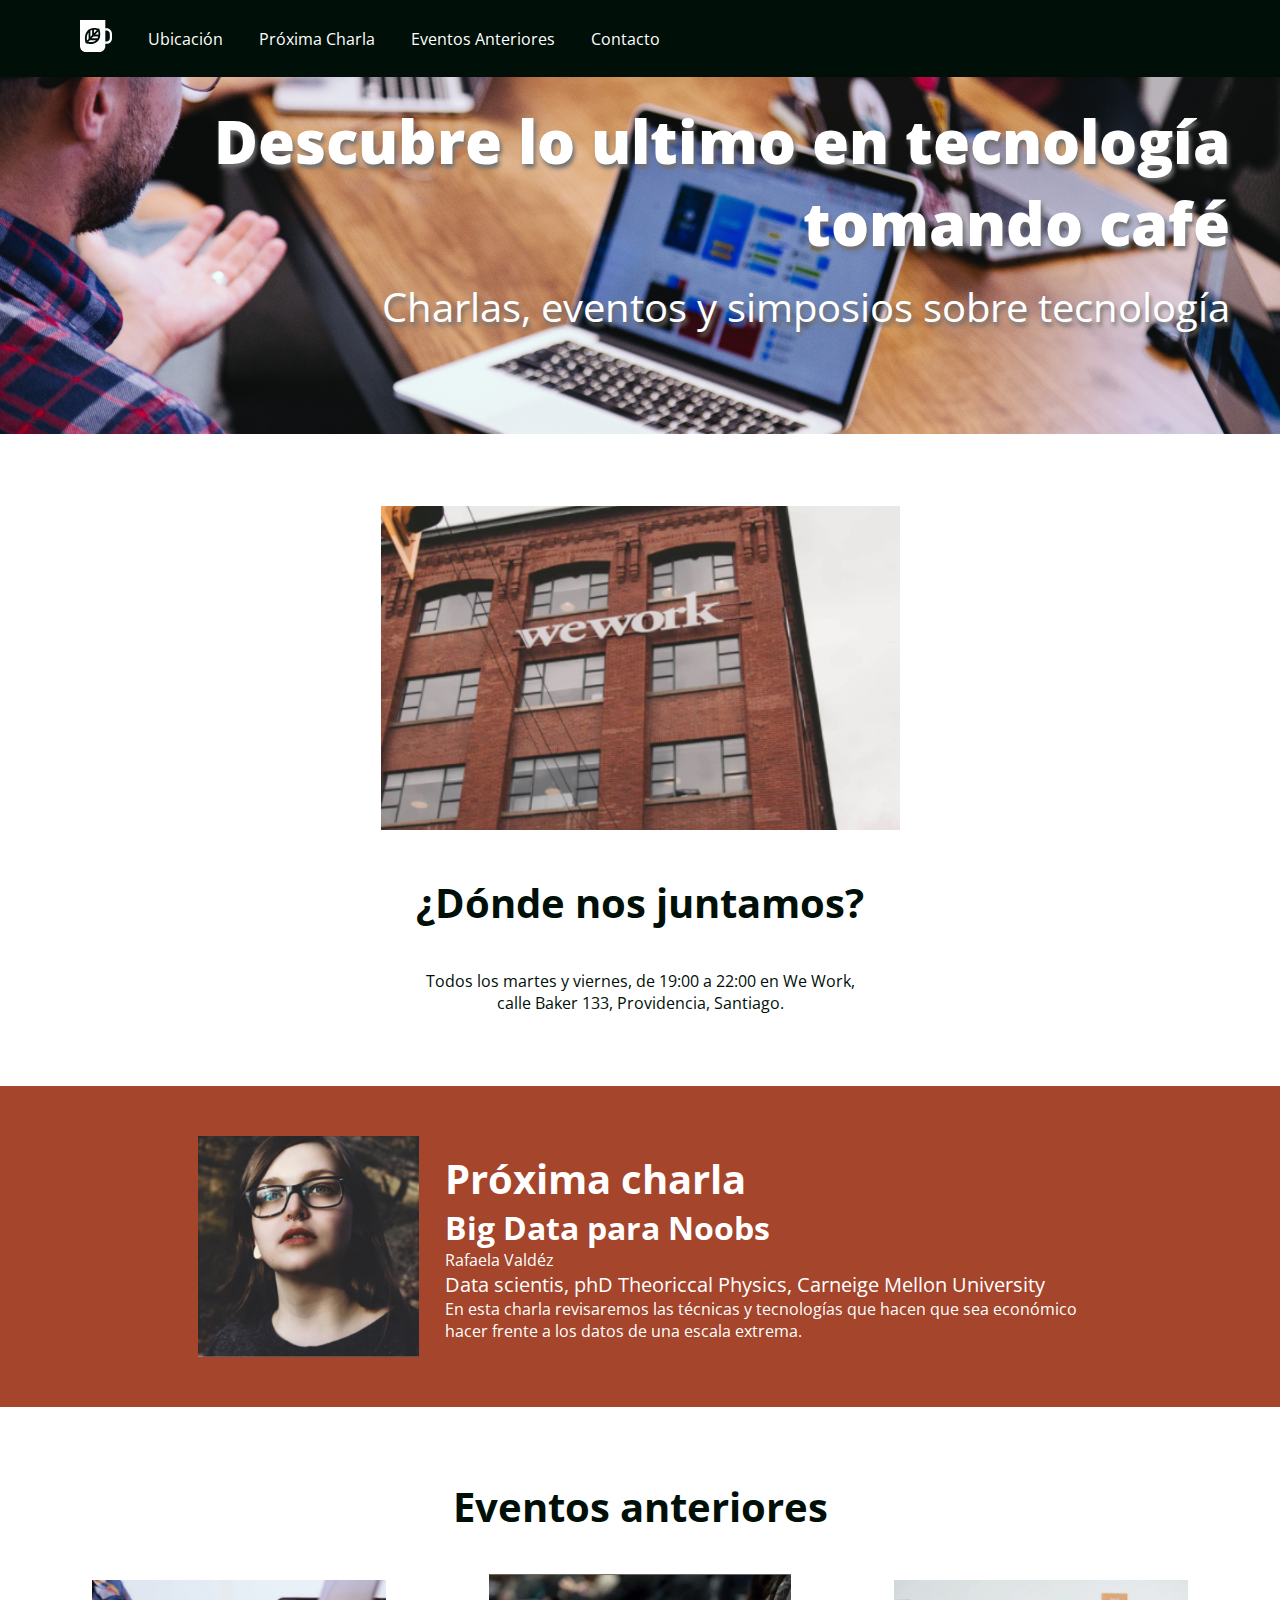
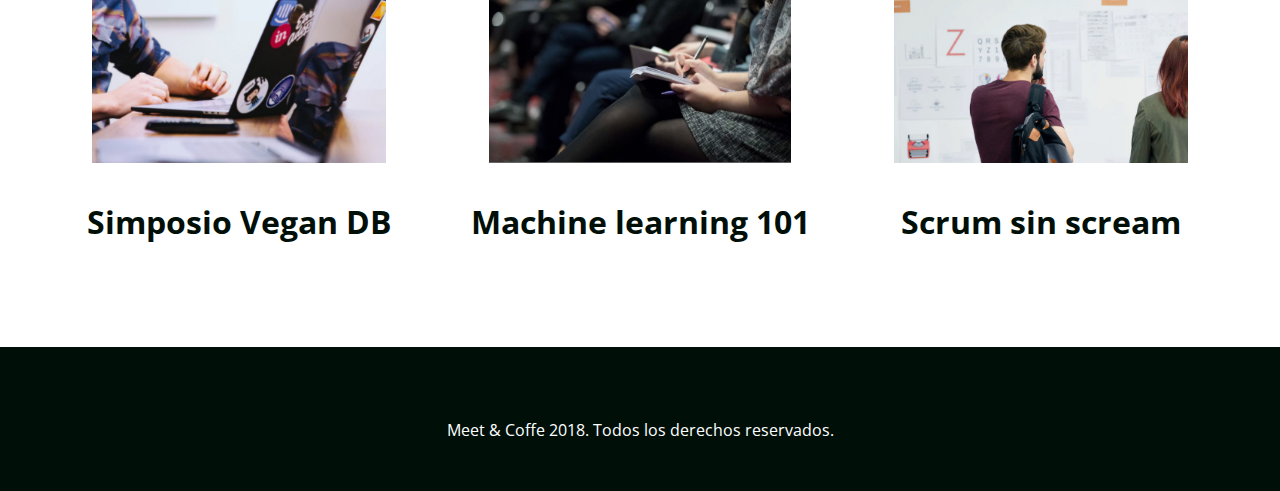
<file: index.html>
<!DOCTYPE html>
<html lang="es">
  <head>
    <meta charset="UTF-8">
    <meta name="viewport" content="width=device-width, initial-scale=1.0">
    <meta name="author" content="Bernardita Sepúlveda Díaz">
    <meta name="description" content="Comparte tus conocimientos tomando café">
    <meta name="Keywords" content="charlas, eventos, simposios, tecnología, co-work">
    <link rel="shortcut icon" type="image/png" href="favicon.png">
    <link rel="stylesheet" href="https://use.fontawesome.com/releases/v5.8.1/css/all.css" integrity="sha384-50oBUHEmvpQ+1lW4y57PTFmhCaXp0ML5d60M1M7uH2+nqUivzIebhndOJK28anvf" crossorigin="anonymous">
    <link href="https://fonts.googleapis.com/css2?family=Open+Sans:wght@400;700;800&display=swap" rel="stylesheet">
    <link rel="stylesheet" href="assets/css/style.css">
    <title>Meet & Cofee</title>
  </head>

  <body>
    <nav class="oscuro">
      <ul>
        <li class="icono"><a href="#inicio">
          <svg xmlns="http://www.w3.org/2000/svg" viewBox="0 0 44 44"><path d="M11.8 26l-2.2 2.3c-.5-2.9-.7-7.5 2.2-11.2V26zm-.4 4.1c2.7.5 7.2.7 10.6-2.3h-8.5l-2.1 2.3zm5.3-16.2c-.8.2-1.7.5-2.4.9v8.5l2.4-2.6v-6.8zm2.5-.3v4.6l4-4.2c-1.1-.3-2.5-.5-4-.4zM16 25.2h8.1c.4-.8.7-1.7.9-2.6h-6.6L16 25.2zm28-6.1V25c0 4.3-3.3 7.8-7.4 7.8h-1.8v2.9c0 4.6-3.6 8.3-7.9 8.3h-19C3.6 44 0 40.3 0 35.7V0h34.8v11.4h1.8c4.1 0 7.4 3.5 7.4 7.7zm-16.2.9c.1-2.6-.4-5-.8-6.4-.2-.9-.4-1.4-.4-1.4s-.5-.2-1.4-.4c-1.4-.4-3.6-.9-6.1-.8-.8 0-1.7.1-2.5.3-.8.2-1.6.4-2.4.7-.9.4-1.7.8-2.5 1.5-.6.5-1.1 1-1.6 1.6-4.5 5.4-3.4 12.5-2.6 15.5.2.9.4 1.4.4 1.4s.5.2 1.4.4c2.8.8 9.6 2 14.7-2.7.6-.5 1.1-1.1 1.5-1.7.6-.8 1-1.7 1.4-2.6.3-.8.5-1.7.7-2.6.1-1.1.2-1.9.2-2.8zm13.2-.9c0-2.6-2-4.6-4.4-4.6h-1.8v15.1h1.8c2.4 0 4.4-2.1 4.4-4.6v-5.9zM21 20h4.4c0-1.6-.1-3-.4-4.2L21 20z"/></svg></a> </li>
        <li><a href="#ubicacion">Ubicación</a> </li>
        <li><a href="#proxima-charla">Próxima Charla</a> </li>
        <li><a href="#eventos">Eventos Anteriores</a> </li>
        <li><a href="#contacto">Contacto</a> </li>
      </ul>
    </nav>

    <header id="inicio"class="hero-section">
      <h1>Descubre lo ultimo en tecnología tomando café</h1>
      <h2 class="subtitulo">Charlas, eventos y simposios sobre tecnología</h2>
    </header>

    <section id="ubicacion" class="ubicacion">
      <img src="assets/img/we-work.jpg" alt="We work location">
      <h2>¿Dónde nos juntamos?</h2>
      <p>Todos los martes y viernes, de 19:00 a 22:00 en We Work,</p>
      <p>calle Baker 133, Providencia, Santiago.</p>
    </section>

    <section id="proxima-charla" class="sweet-brown">
      <div class="centrado">
        <img src="assets/img/speaker.jpg" alt="speaker" class="charla-speaker">
     
        <div class="charla-texto">
          <h2>Próxima charla</h2>
          <h3>Big Data para Noobs</h3>
          <h4>Rafaela Valdéz</h4>
          <h5>Data scientis, phD Theoriccal Physics, Carneige Mellon University</h5>
          <p>En esta charla revisaremos las técnicas y tecnologías que hacen que sea económico hacer frente a
          los datos de una escala extrema.</p>
        </div>
      </div>
    </section>

    <section id="eventos">
      <h2>Eventos anteriores</h2>
    
      <article class="evento">
        <a href="eventos01.html">
        <img src="assets/img/simposio-vegan.jpg" alt="Events simposio vegan">
      </a>
        <h3>Simposio Vegan DB</h3>
      </article>

      <article class="evento"> 
        <img src="assets/img/machine-learning.jpg" alt="machine-learning">
        <h3>Machine learning 101</h3>
      </article>

      <article class="evento"> 
        <img src="assets/img/scrum-sin-scream.jpg" alt="scrum-sin-scream">
        <h3>Scrum sin scream</h3>
      </article>

    </section>
    
    <footer id="contacto" class="oscuro">
      <a href="#"><i class="fab fa-github-square fa-5x"></i></a>
      <a href="#"><i class="fab fa-twitter-square fa-5x"></i></a>
      <a href="#"><i class="fab fa-linkedin fa-5x"></i></a>
      <p>Meet & Coffe 2018. Todos los derechos reservados.</p>
    </footer>

  </body>
</html>
</file>
<file: assets/css/style.css>
body{
    text-align: center;
    color: #000f08;
    margin: 0;
    font-family: 'Open Sans', sans-serif;
}

body *{
    margin: 0;
    border: 0;
    padding: 0;
}

h1 {
font-weight: 800;
font-size: 3.75em;
margin-bottom: 0.25em;

}

h2 {
    font-weight: 700;
    font-size: 2.5em;
}

h3 {
    font-size: 2em;
}

h5 {
    font-size: 1.25em;
}

.subtitulo, h4, h5 {
    font-weight: 400;
}

#ubicacion h2 {
    margin: 1em auto;
}

.sweet-brown h3 .sweet-brownh5 {
    margin-bottom: 0.5em;
}

#eventos h2 {
    margin-bottom: 1em;
}

#eventos h3 {
    margin: 1em;
}

.oscuro{
    background-color: #000f08;
    color: #ffffff;
}

.oscuro a{
    color: #ffffff;
    text-decoration: none;
}

.sweet-brown {
    text-align: left;
    background-color: #a4452c;
    color: #ffffff;
    padding: 3.125rem;
    white-space: nowrap;
}

.hero-section {
    text-align: right;
    background-image: url('../img/bg-hero.png');
    background-repeat: no-repeat;
    background-size: cover;
    color: #ffffff;
    padding: 6.25rem 3.125rem;
    text-shadow: 0.125em 0.25em 0.25em #707070;
}

section, footer{
    margin-top: 4.5rem;
}

footer{
    padding: 3.125rem;
}

.charla-texto, .evento{
    display: inline-block;
}

.centrado{
    width: 75%;
    margin: 0 auto; 
}

.charla-speaker, .charla-texto, .evento{
    display: inline-block;
}

.charla-speaker {
    width: 25%;
    vertical-align: middle;
}

.charla-texto{
    width: 72.5%;
    vertical-align: middle;
    margin-left: 2.5%;
    white-space: normal;
}

.evento img {
    width: 75%;
}

nav {
    text-align: left;
    padding: 1.25rem 4rem;
    position: fixed;
    width: 100vw;
}

nav ul {
    list-style-type: none;
}

nav ul li {
    display: inline-block;
    margin: 0 1em;
    vertical-align: middle;
}

.icono{
    width: 2rem;
}

.icono svg {
    fill: #ffffff;
}

footer i {
    margin: 0 0.25em 0.5em 0.25em ;
}
</file>
